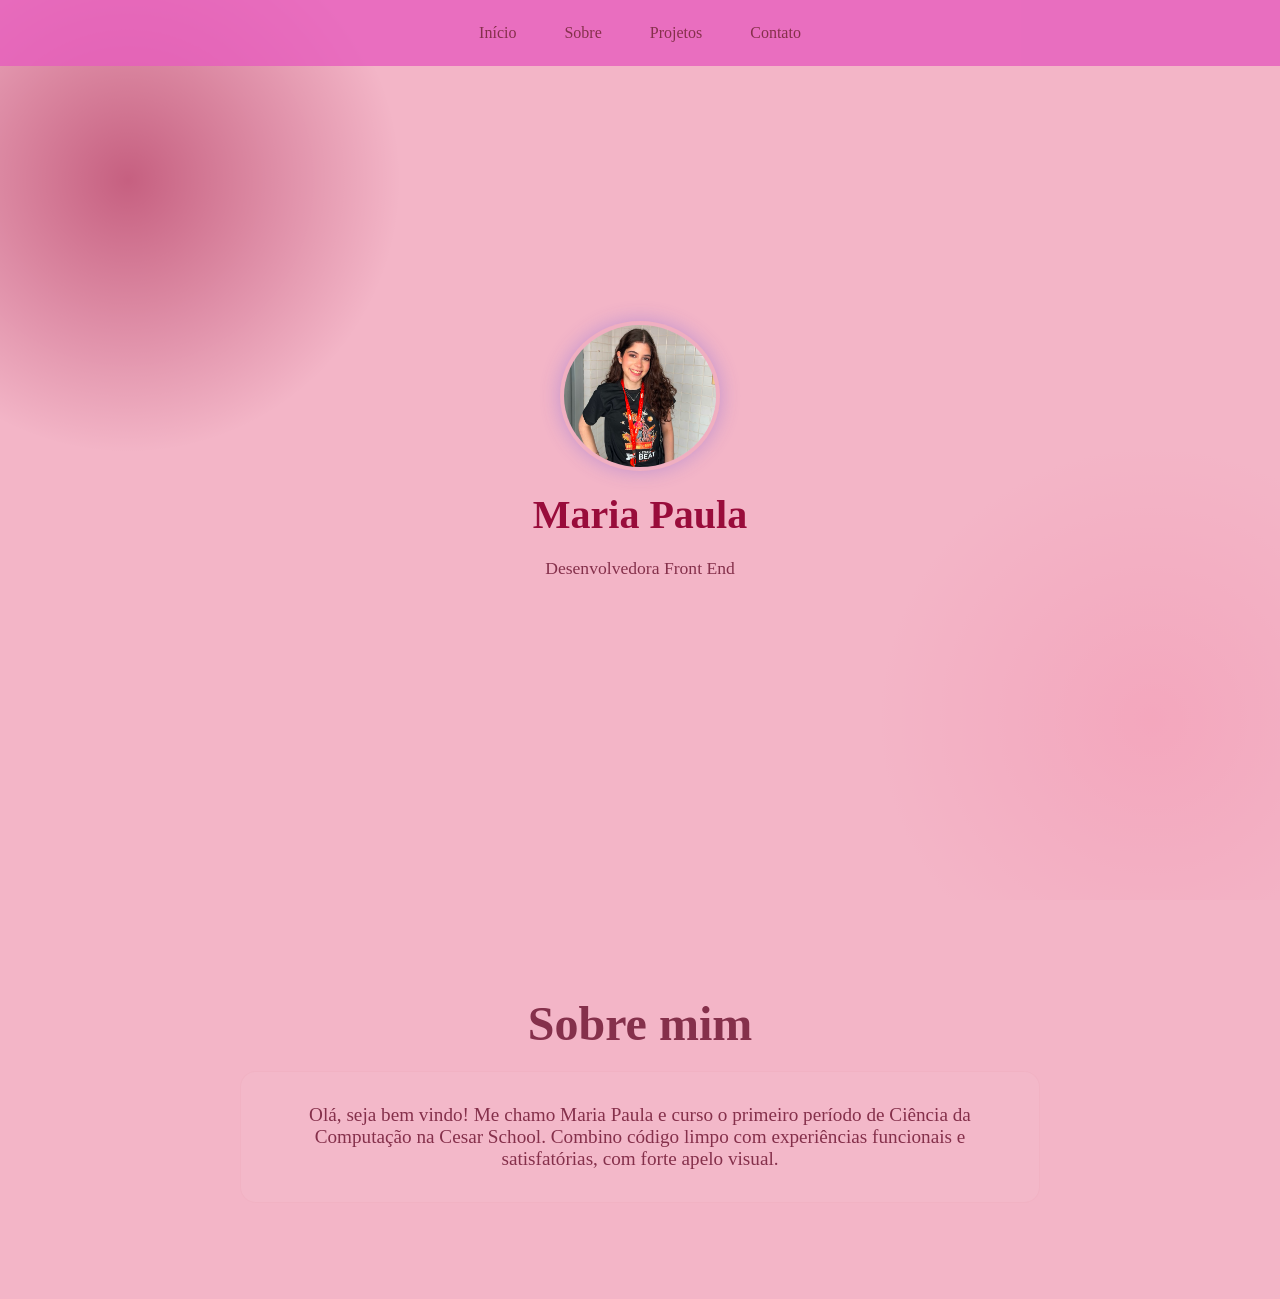
<file: Portfolio/index.html>
<!DOCTYPE html>
<html lang="pt-br">
<head>
    <meta charset="UTF-8">
    <meta name="viewport" content="width=device-width, initial-scale=1.0">
    <link rel="stylesheet" href="style.css">
    <title>Maria Paula | Portfolio</title>
</head>
<body>
    <div class="particulas"></div>

    <nav class="navegacao">
        <ul class="menu">
            <li>
                <a href="#inicio" class="menu-link">Início</a>
            </li>
            <li>
                <a href="#sobre" class="menu-link">Sobre</a>
            </li>
            <li>
                <a href="projetos.html" class="menu-link">Projetos</a>
            </li>
            <li>
                <a href="contato.html" class="menu-link">Contato</a>
            </li>
       
        </ul>

    </nav>

<main id="inicio" class="cabecalho">
    <img src="me1.jpeg" alt="Foto de Maria Paula" class="foto-perfil">
    <h1>Maria Paula</h1>
    <p class="cabecalho-sub-titulo">Desenvolvedora Front End</p>
</main>

<section id="sobre" class="sobre">
    <h2 id="sobre-titulo">Sobre mim</h2>
    <div class="sobre-caixa">
        <p class="sobre-paragrafo">
            Olá, seja bem vindo! Me chamo Maria Paula e curso o primeiro período de Ciência da Computação na Cesar School. Combino código limpo com experiências funcionais e satisfatórias, com forte apelo visual.
        </p>
    </div>
</section>
    
</body>
</html>
</file>
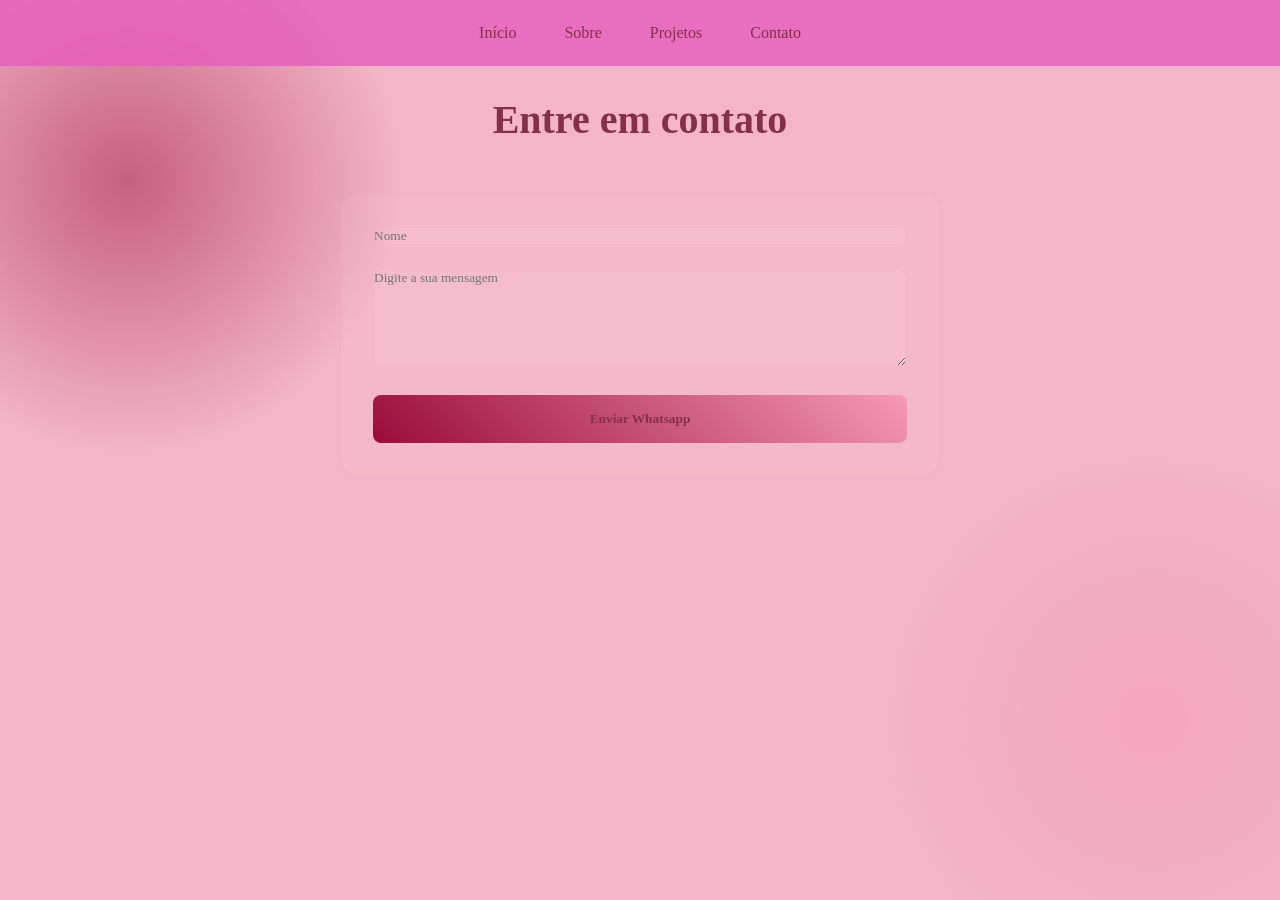
<file: Portfolio/contato.html>
<!DOCTYPE html>
<html lang="en">
<head>
    <meta charset="UTF-8">
    <meta name="viewport" content="width=device-width, initial-scale=1.0">
    <link rel="stylesheet" href="style.css">
    <title>Maria Paula | Contato</title>
</head>
<body>
    <div class="particulas"></div>

    <nav class="navegacao">
        <ul class="menu">
            <li>
                <a href="#inicio" class="menu-link">Início</a>
            </li>
            <li>
                <a href="#sobre" class="menu-link">Sobre</a>
            </li>
            <li>
                <a href="projetos.html" class="menu-link">Projetos</a>
            </li>
            <li>
                <a href="contato.html" class="menu-link">Contato</a>
            </li>
       
        </ul>

    </nav>



<section id="contatos" class="contatos">
    <h2 class="contatos-titulo">Entre em contato</h2>

    <form class="formulario-contato" id="formulario" onsubmit="enviarWhats(event)">
        <div class="grupo-form">
           <input placeholder="Nome" class="campo-form" id="nome">
        </div>
        <div class="grupo-form">
           <textarea class="campo-form" placeholder="Digite a sua mensagem" rows="6" id="mensagem"></textarea>
        </div>

        <button type="submit" class="botao-form">Enviar Whatsapp

        </button>
    </form>

</section>

<script>
    function enviarWhats(event){
        event.preventDefault()


        const nome = document.getElementById('nome').value;
        const mensagem = document.getElementById('mensagem').value;
        const telefone = '5581999606204'

        const texto = `Olá! Me chamo ${nome}, ${mensagem}`
        const msgFormatada = encodeURIComponent (texto)

        const url= `https://wa.me/${telefone}?text=${msgFormatada}`
        
        console.log(url)

        window.open(url, '_blank')
    }


</script>

    
</body>
</html>
</file>
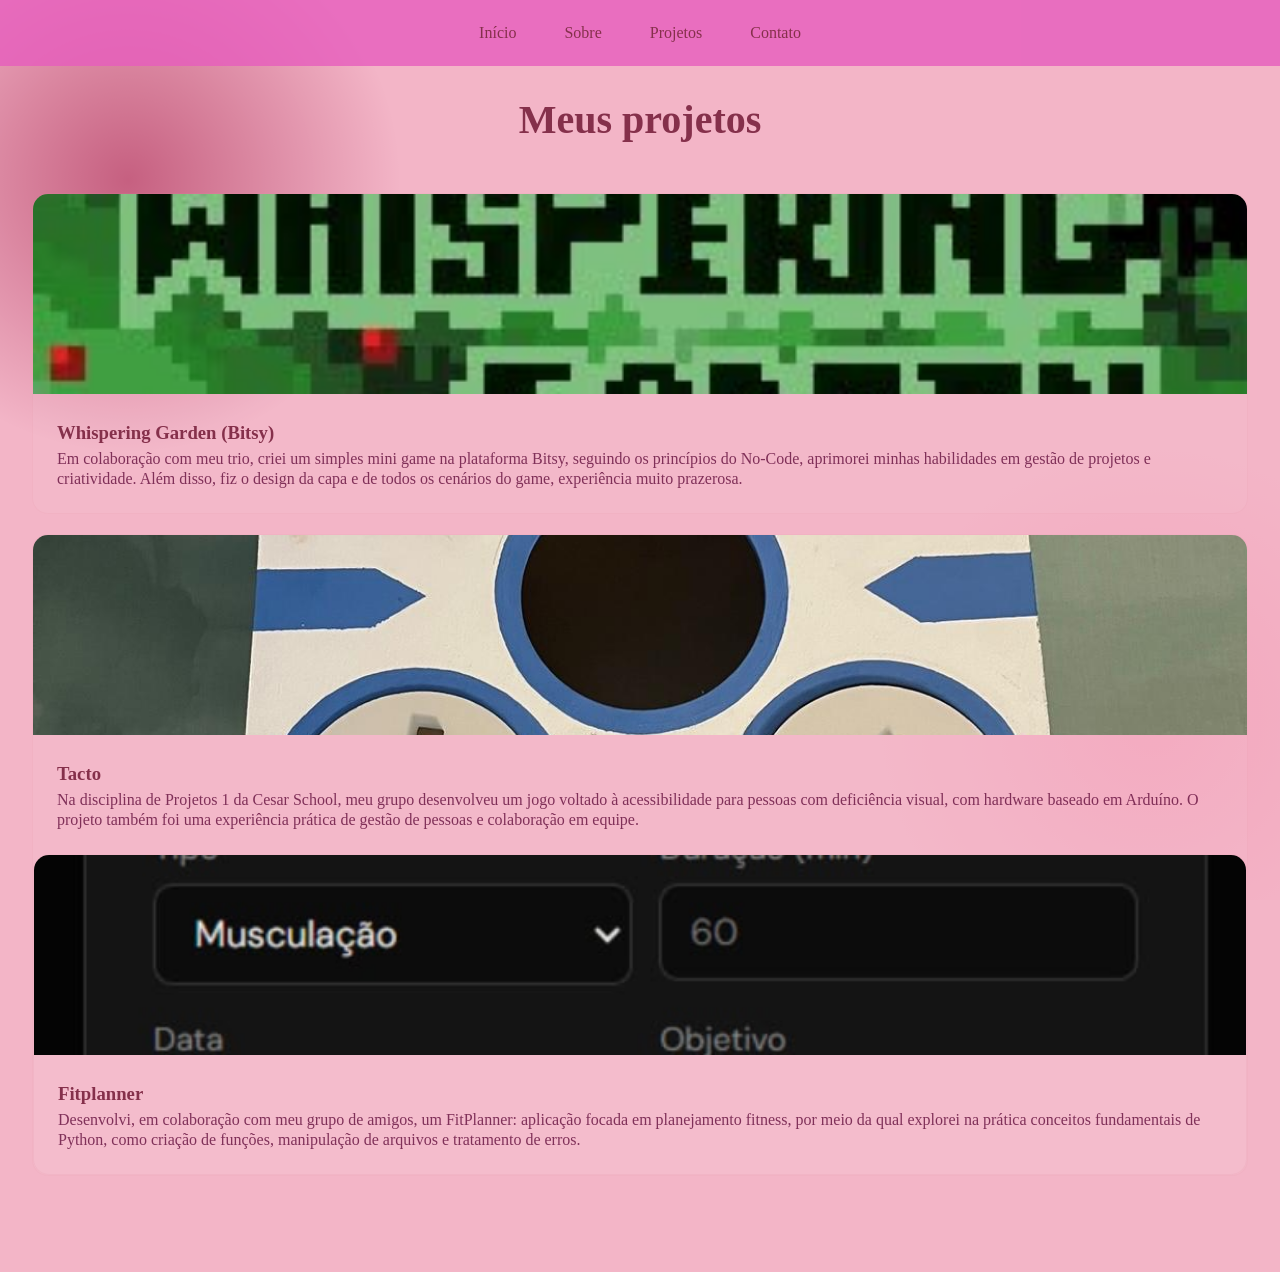
<file: Portfolio/projetos.html>
<!DOCTYPE html>
<html lang="en">
<head>
    <meta charset="UTF-8">
    <meta name="viewport" content="width=device-width, initial-scale=1.0">
    <link rel="stylesheet" href="style.css">
    <title>Maria Paula | Projetos</title>
</head>
<body>
    <div class="particulas"></div>

    <nav class="navegacao">
        <ul class="menu">
            <li>
                <a href="#inicio" class="menu-link">Início</a>
            </li>
            <li>
                <a href="#sobre" class="menu-link">Sobre</a>
            </li>
            <li>
                <a href="projetos.html" class="menu-link">Projetos</a>
            </li>
            <li>
                <a href="contato.html" class="menu-link">Contato</a>
            </li>
       
        </ul>

    </nav>

<section id="projetos" class="projetos">
    <h2 class="projetos-titulo">Meus projetos</h2>
    <div class=" projetos-caixa">

        <div class="projetos-card">
            <img src="wg.jpeg" alt="Projeto 1" class="projetos-imagem">
            <div class="caixa-textos-projetos">
                <h3 class="info-projetos">Whispering Garden (Bitsy)</h3>
                <p class="paragrafo-projetos">Em colaboração com meu trio, criei um simples mini game na plataforma Bitsy, seguindo os princípios do No-Code, aprimorei minhas habilidades em gestão de projetos e criatividade. Além disso, fiz o design da capa e de todos os cenários do game, experiência muito prazerosa.</p>
            </div>
        </div>

               <div class="projetos-card">
            <img src="tacto.jpeg" alt="Projeto 2" class="projetos-imagem">
            <div class="caixa-textos-projetos">
                <h3 class="info-projetos">Tacto</h3>
                <p class="paragrafo-projetos">Na disciplina de Projetos 1 da Cesar School, meu grupo desenvolveu um jogo voltado à acessibilidade para pessoas com deficiência visual, com hardware baseado em Arduíno. O projeto também foi uma experiência prática de gestão de pessoas e colaboração em equipe.</p>
        </div>

               <div class="projetos-card">
            <img src="fitplanner.jpeg" alt="Projeto 3" class="projetos-imagem">
            <div class="caixa-textos-projetos">
                <h3 class="info-projetos">Fitplanner</h3>
                <p class="paragrafo-projetos">Desenvolvi, em colaboração com meu grupo de amigos, um FitPlanner: aplicação focada em planejamento fitness, por meio da qual explorei na prática conceitos fundamentais de Python, como criação de funções, manipulação de arquivos e tratamento de erros.</p>
            </div>
        </div>

    </div>
    
</body>
</html>
</file>
<file: Portfolio/style.css>
*{
    margin: 0;
    padding: 0;
    box-sizing: border-box;
    font-family:Cambria, Cochin, Georgia, Times, 'Times New Roman', serif;
}

html{
    scroll-behavior: smooth;
}

:root{
    --primaria: #990c3b;
    --secundaria: #f599b4;
    --escuro: #f3b5c7;
    --maisEscuro: #bd1c4c;
    --claro: #85304b;
    --vidro: rgba(190, 79, 98, 0.055);
}

body{
    background-color: var(--escuro);
    color: var(--claro)
}

.navegacao{
    position: fixed;
    top:0;
    background: rgba(230, 93, 189, 0.8);
    width: 100%;
    z-index: 100;
    padding: 1.5rem;
}

.menu{
    display: flex;
    justify-content: center;
    list-style: none;
    gap: 3rem;
}
.menu-link{
    text-decoration: none;
    color: var(--claro);
    font-weight: 500;
    position: relative;
    padding-bottom: 0.5rem 0;

}

.menu-link::after{
    content: '';
    height: 2px;
    width: 0;
    position: absolute;
    bottom: 0;
    left: 0;
    background: linear-gradient(90deg, var(--primaria), var(--secundaria));
    transition: width 0.5s ease;
}

.menu-link:hover::after{
    width:100%;
}

.cabecalho{
    min-height: 100vh;
    display:flex;
    justify-content: center;
    align-items: center;
    flex-direction: column;

  

}
.foto-perfil{
    width: 160px;
    height: 150px;
    box-shadow: 0 0 20px rgba(79,70, 229, 0.3);
    border-radius: 50% ;
    border: 4px solid var(--vidro);
    animation: flutuar 3s ease-in-out infinite ;

}

h1{
    font-size: 2.5rem;
    color: var(--primaria);
    font-weight: bold;
    margin-top: 20px;
    margin-bottom: 20px ;

}
.cabecalho-sub-titulo{
    font-size: 1.1rem;
    color: var(--claro);

}

.sobre{
    padding: 6rem 2rem;


}

#sobre-titulo{
    font-size: 3rem;
    color: var(--claro);
    text-align:center;
    margin-bottom: 20px;


}

.sobre-caixa{
    padding: 2rem;
    max-width: 800px;
    margin: 0 auto ;
    border-radius: 16px;
    border: 1px solid var(--vidro);
    backdrop-filter: blur (10px);
    background: rgba(255, 255, 255, 0.05);


}

.sobre-paragrafo{
    text-align: center;
    font-size: 1.2rem;
   

}

.projetos{
    padding: 6rem 2rem;

}

.projetos-caixa{
    display: flex;
    gap: 20px;
    flex-wrap: wrap;
}

.projetos-card{
    background: rgba(255, 255, 255, 0.05);
    border-radius: 16px;
    backdrop-filter: blur (5px);
    border: 1px solid var(--vidro);
    overflow: hidden;
    transition: all 0.5s ease;
    cursor: pointer;

}
.projetos-titulo{
    text-align: center;
    font-size: 2.5rem;
    margin-bottom: 50px;
}

.projetos-card:hover{
    box-shadow: 0 10px 20px rgba(79,70,229,0.2);
    transform: translateY(-10px) scale(1.03);

}


.projetos-imagem{
    height: 200px;
    width: 100%;
    object-fit: cover;
}

.caixa-textos-projetos{
    padding: 1.5rem;

}
.paragrafo-projetos{
    color: rgba(99, 14, 60, 0.8);
    line-height: 1.25rem;


}

.info-projetos{
    margin-bottom: 5px;

}

.contatos{
    padding: 6rem 2rem;

}

.contatos-titulo{
    text-align: center;
    font-size: 2.5rem;
    margin-bottom: 50px;


}
.formulario-contato{
    max-width: 600px;
    margin: 0 auto;
    background: rgba(255, 255, 255, 0.05);
    backdrop-filter: blur(5px);
    padding: 2rem;
    border: 1px solid var(--vidro);
    border-radius: 16px;
}


.campo-form{
    width: 100%;
    padding: 1 rem;
    background: rgba(255, 255, 255, 0.05);
    border-radius: 8px;
    color: var(--claro);
    border: 1px solid var(--vidro);
    outline: none;
}

.campo-form:focus{
    border-color: var(--secundaria);
    box-shadow: 0 0 10px rgba(79,70,229,0.3); 

}

.grupo-form{
    margin-bottom: 1.5rem;
}

.botao-form{
    color: var(--claro);
    background: linear-gradient(45deg, var(--primaria), var(--secundaria));
    padding: 1rem 2rem;
    border: none;
    border-radius: 8px;
    cursor: pointer;
    font-weight: bold;
    width: 100%;
    transition: all 0.5 ease;
}

.botao-form:hover{
    transform: translateY(-4px);
    box-shadow: 0 5px 15px rgba(79,70,229,0.4);

}

.particulas{
    position: fixed;
    top: 0;
    left: 0;
    width: 100%;
    height: 100%;
    z-index: -1;
    opacity: 0.5;
    background:
     radial-gradient(circle at 10% 20%, var(--primaria) 0% , transparent 20%),
     radial-gradient(circle at 90% 80%, var(--secundaria) 0%, transparent 20% ),
     var(--escuro);
}

@keyframes flutuar {
    0%,100%{
        transform: translateY(0);
    }
    50%{
        transform: translateY(-20px) ;

    }

    
}
</file>
